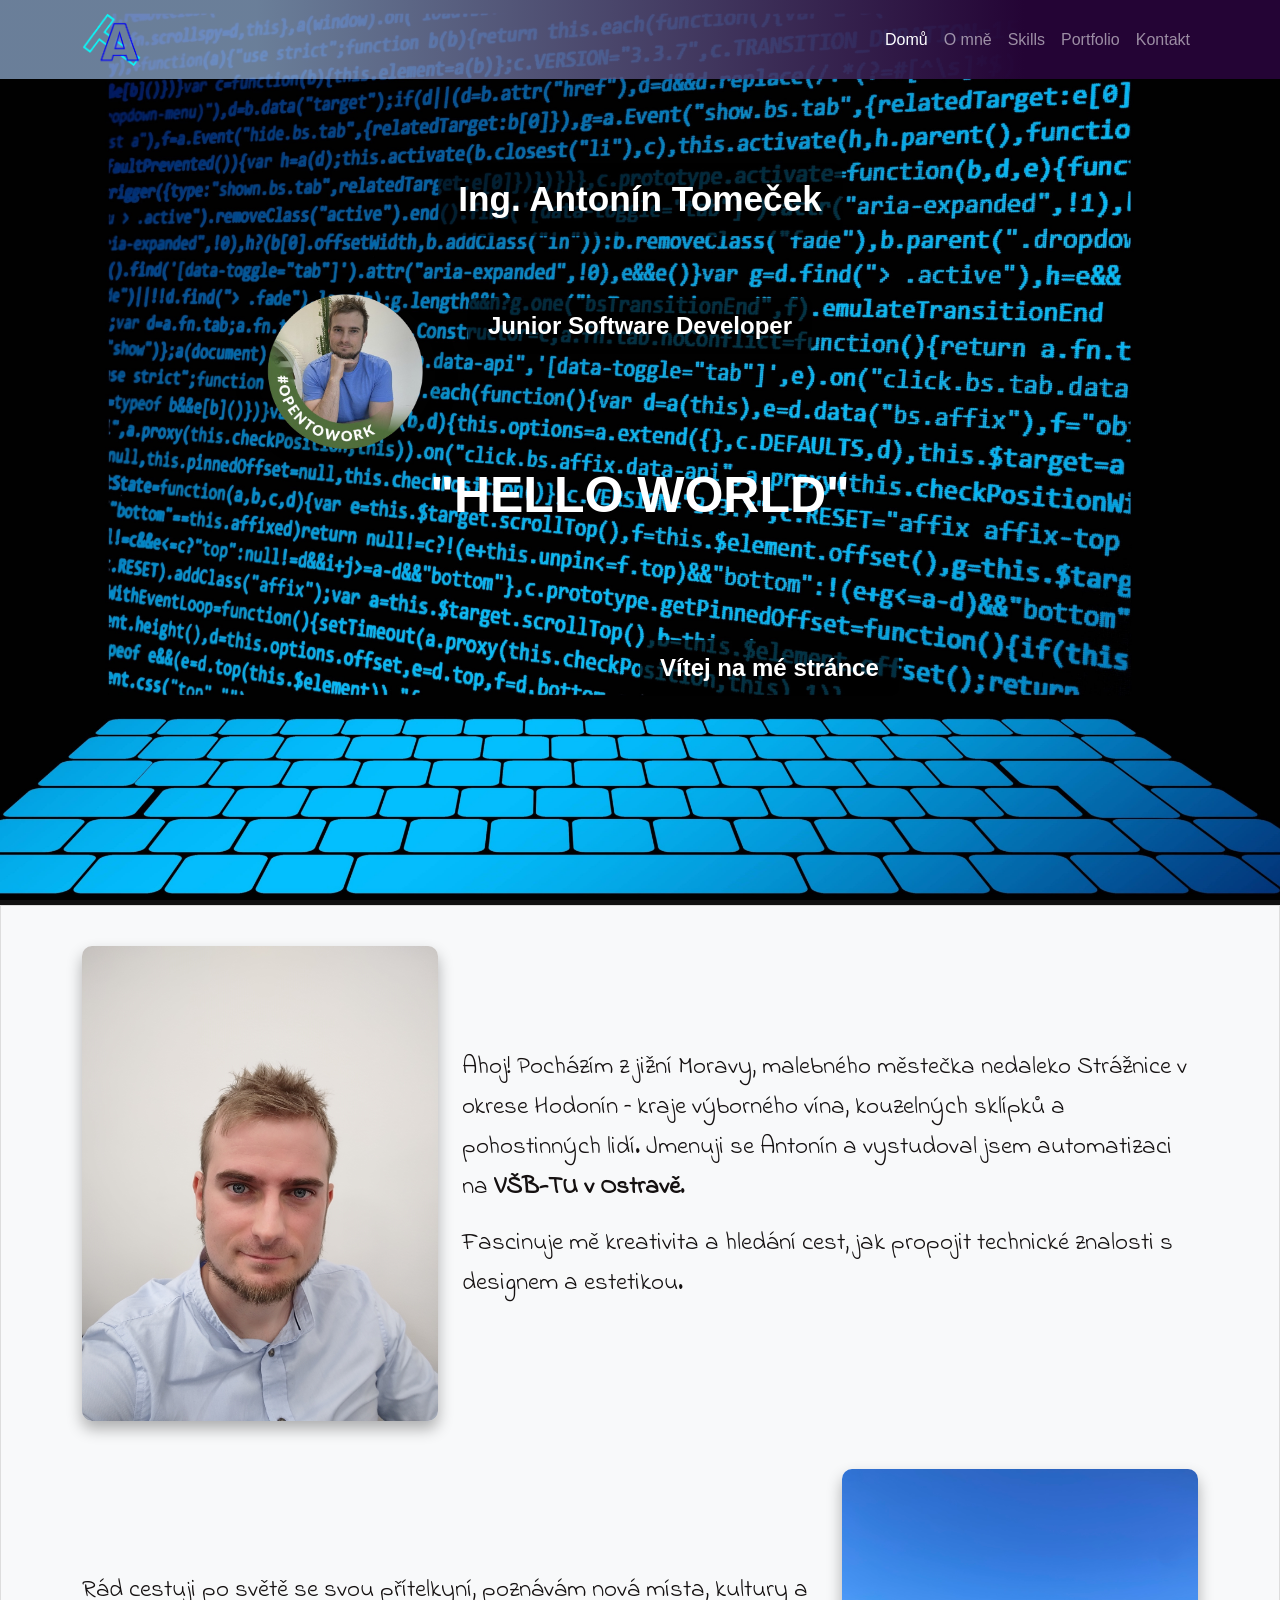
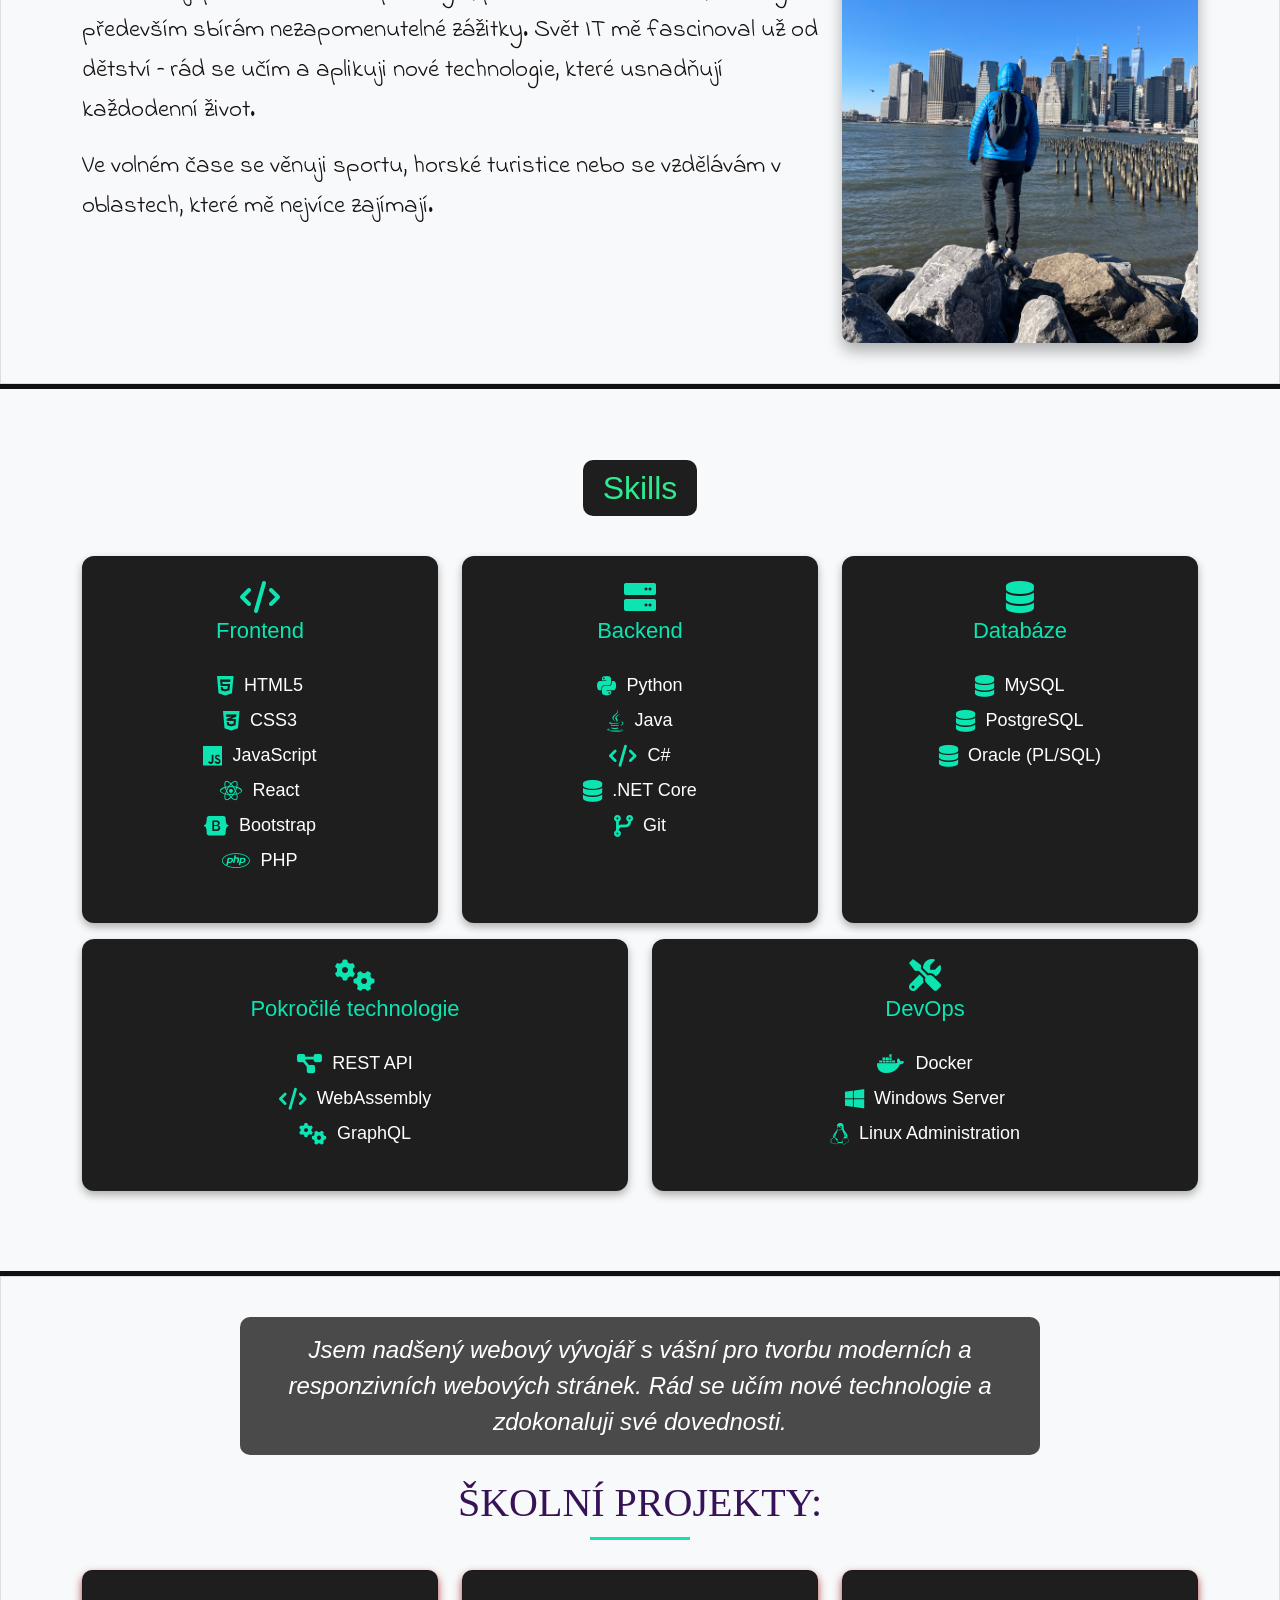
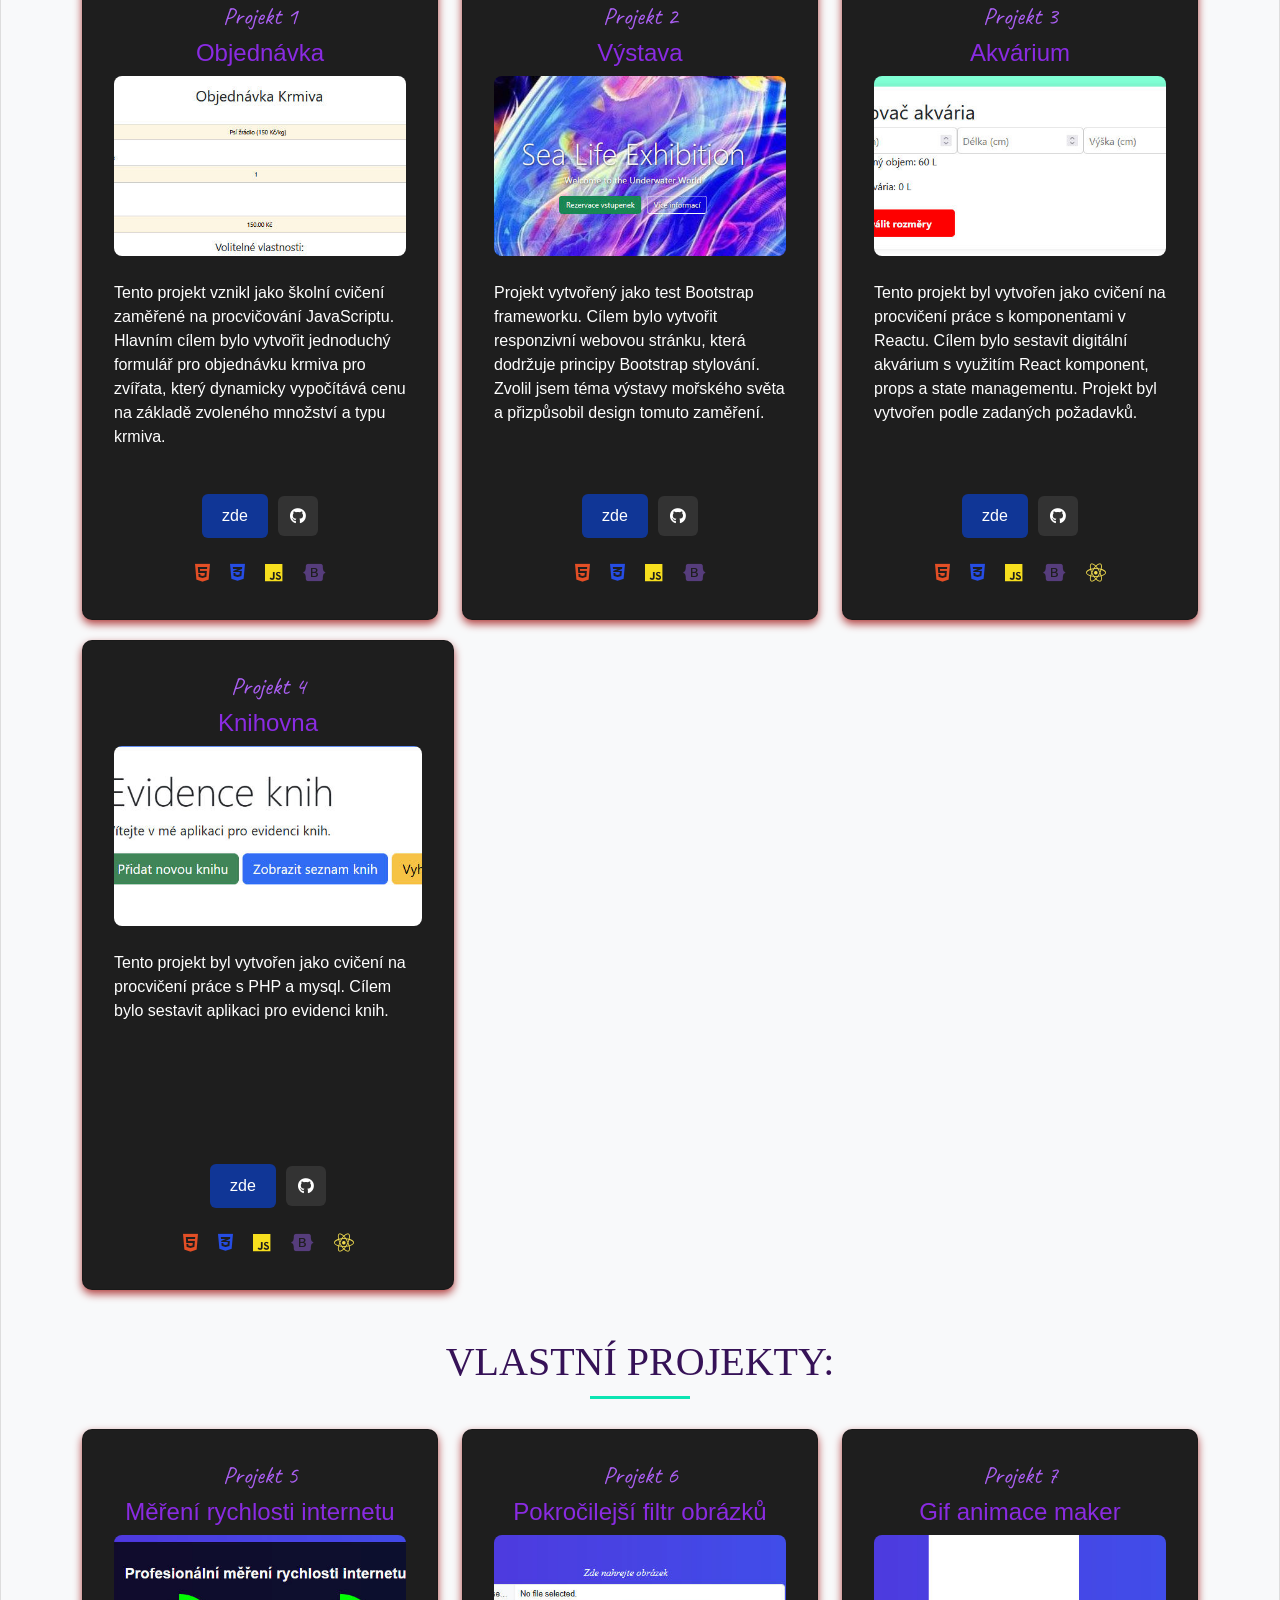
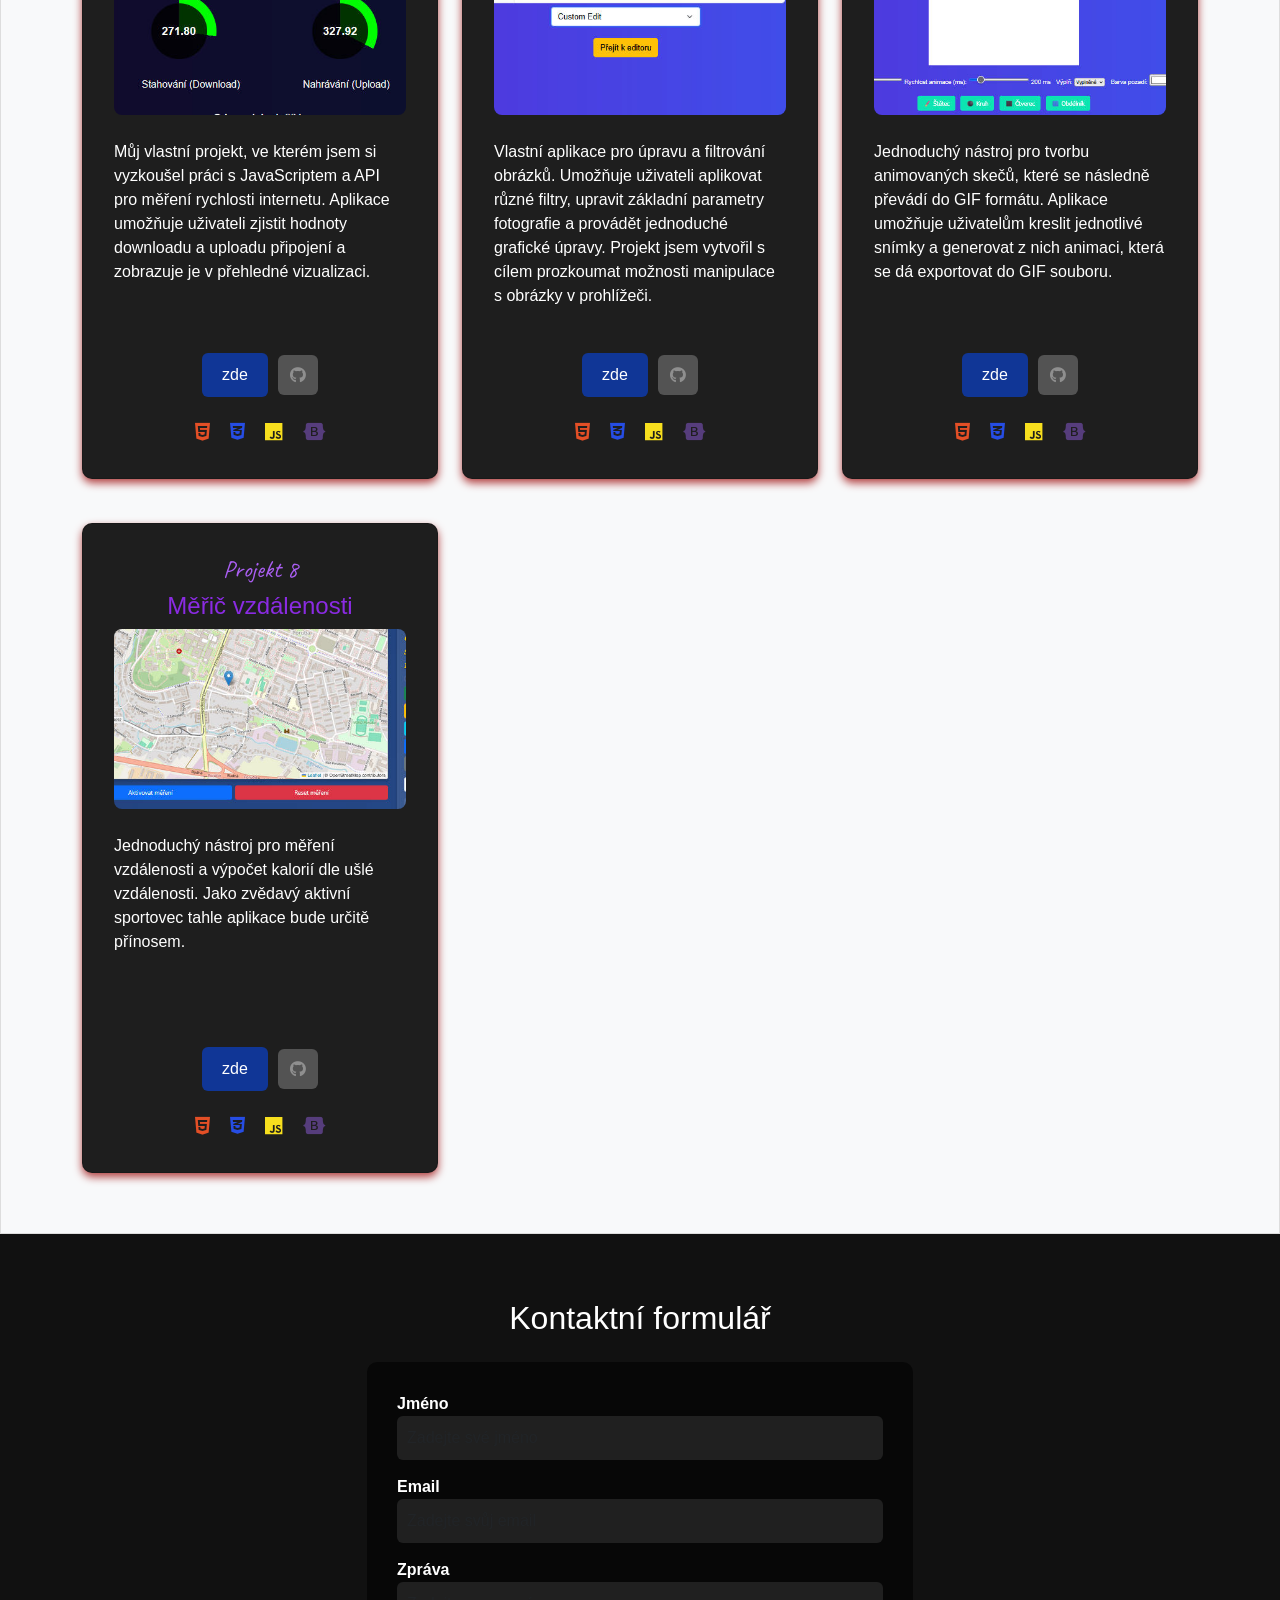
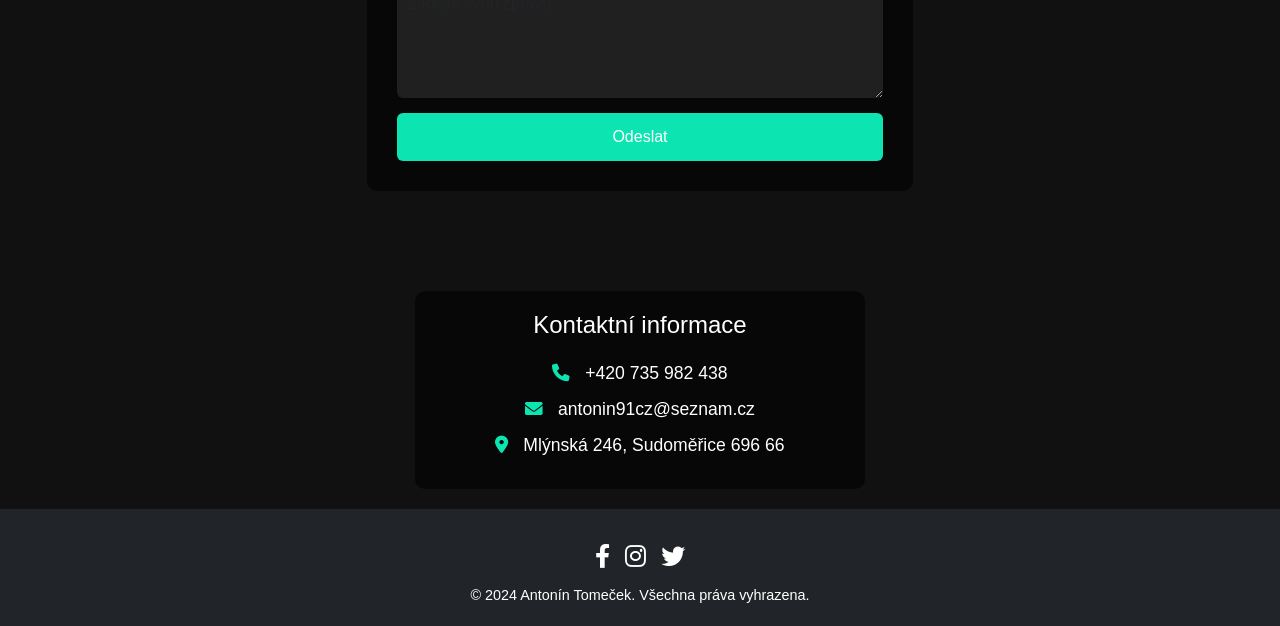
<file: index.html>
<!DOCTYPE html>
<html lang="cs">
  <head>
    <meta charset="UTF-8" />
    <meta name="author" content="Antonín Tomeček" />
    <meta name="viewport" content="width=device-width, initial-scale=1.0" />
    <title>Antonín Tomeček - Portfolio</title>

    <!-- Bootstrap CSS -->
    <link
      href="https://cdn.jsdelivr.net/npm/bootstrap@5.3.3/dist/css/bootstrap.min.css"
      rel="stylesheet"
    />
    <link
      href="https://fonts.googleapis.com/css2?family=Indie+Flower&display=swap"
      rel="stylesheet"
    />

    <!-- FontAwesome Icons -->
    <link
      href="https://cdnjs.cloudflare.com/ajax/libs/font-awesome/6.0.0-beta3/css/all.min.css"
      rel="stylesheet"
    />

    <link rel="stylesheet" href="bootstrap.css" />
  </head>
  <body data-bs-spy="scroll" data-bs-target="#navbarNav" data-bs-offset="100">
    <!-- Navbar -->
    <nav class="navbar navbar-expand-lg navbar-dark fixed-top">
      <div class="container">
        <a class="navbar-brand" href="#home">
          <img src="ima2g/LOGO.png" alt="Logo" class="logo" />
        </a>
        <button
          class="navbar-toggler"
          type="button"
          data-bs-toggle="collapse"
          data-bs-target="#navbarNav"
        >
          <span class="navbar-toggler-icon"></span>
        </button>
        <div class="collapse navbar-collapse" id="navbarNav">
          <ul class="navbar-nav ms-auto">
            <li class="nav-item">
              <a class="nav-link active" href="#home" data-offset="100">Domů</a>
            </li>
            <li class="nav-item">
              <a class="nav-link" href="#about" data-offset="120">O mně</a>
            </li>
            <li class="nav-item">
              <a class="nav-link" href="#skills" data-offset="140">Skills</a>
            </li>
            <li class="nav-item">
              <a class="nav-link" href="#portfolio" data-offset="101"
                >Portfolio</a
              >
            </li>
            <li class="nav-item">
              <a class="nav-link" href="#kontakt" data-offset="180">Kontakt</a>
            </li>
          </ul>
        </div>
      </div>
    </nav>

    <!-- Hero Sekce -->
    <section id="home" class="hero-section">
      <div class="container text-center">
        <div class="hello-world">"HELLO WORLD"</div>
        <div class="name-title">Ing. Antonín Tomeček</div>

        <div class="profile-container">
          <img src="ima2g/me.png" alt="Antonín Tomeček" class="profile-img" />
          <div class="social-icons">
            <a
              href="https://www.instagram.com/antonin_tomecek/"
              target="_blank"
            >
              <i class="fab fa-instagram"></i>
            </a>
            <a href="https://www.facebook.com/antonin.tomecek/" target="_blank">
              <i class="fab fa-facebook-f"></i>
            </a>
            <a
              href="https://www.linkedin.com/in/antonin-tomecek/"
              target="_blank"
            >
              <i class="fab fa-linkedin-in"></i>
            </a>
            <a href="https://github.com/atonin91cz" target="_blank">
              <i class="fab fa-github"></i>
            </a>
          </div>
        </div>

        <div class="job-title">Junior Software Developer</div>
        <div class="welcome-text">Vítej na mé stránce</div>
      </div>
    </section>

    <!-- O mně Section -->
    <section id="about" class="section bg-light">
      <div class="container">
        <div class="row align-items-center">
          <!-- Obrázek vlevo -->
          <div class="col-lg-4 text-center">
            <img
              class="image-custom"
              src="ima2g/ich.jpg"
              alt="Profilová fotka"
            />
          </div>
          <!-- Text uprostřed -->
          <div class="col-lg-8 about-text text-start">
            <p>
              Ahoj! Pocházím z jižní Moravy, malebného městečka nedaleko
              Strážnice v okrese Hodonín – kraje výborného vína, kouzelných
              sklípků a pohostinných lidí. Jmenuji se Antonín a vystudoval jsem
              automatizaci na <strong>VŠB-TU v Ostravě</strong>.
            </p>
            <p>
              Fascinuje mě kreativita a hledání cest, jak propojit technické
              znalosti s designem a estetikou.
            </p>
          </div>
        </div>

        <!-- Druhá část o mně -->
        <div class="row align-items-center mt-5">
          <!-- Text vlevo -->
          <div class="col-lg-8 about-text text-start">
            <p>
              Rád cestuji po světě se svou přítelkyní, poznávám nová místa,
              kultury a především sbírám nezapomenutelné zážitky. Svět IT mě
              fascinoval už od dětství – rád se učím a aplikuji nové
              technologie, které usnadňují každodenní život.
            </p>
            <p>
              Ve volném čase se věnuji sportu, horské turistice nebo se
              vzdělávám v oblastech, které mě nejvíce zajímají.
            </p>
          </div>
          <!-- Obrázek vpravo -->
          <div class="col-lg-4 text-center">
            <img class="image-custom" src="ima2g/nojono.jpg" alt="Cestování" />
          </div>
        </div>
      </div>
    </section>

    <!-- Sekce Skills -->
    <section id="skills" class="skills-section">
      <div class="container">
        <h2 class="text-center mb-5"><span class="skillclass">Skills</span></h2>
        <div class="row justify-content-center">
          <div class="col-lg-4 col-md-6">
            <div class="skill-card">
              <h4><i class="fas fa-code"></i> Frontend</h4>
              <ul>
                <li><i class="fab fa-html5"></i> HTML5</li>
                <li><i class="fab fa-css3-alt"></i> CSS3</li>
                <li><i class="fab fa-js"></i> JavaScript</li>
                <li><i class="fab fa-react"></i> React</li>
                <li><i class="fab fa-bootstrap"></i> Bootstrap</li>
                <li><i class="fab fa-php"></i> PHP</li>
              </ul>
            </div>
          </div>

          <div class="col-lg-4 col-md-6">
            <div class="skill-card">
              <h4><i class="fas fa-server"></i> Backend</h4>
              <ul>
                <li><i class="fab fa-python"></i> Python</li>
                <li><i class="fab fa-java"></i> Java</li>
                <li><i class="fas fa-code"></i> C#</li>
                <li><i class="fas fa-database"></i> .NET Core</li>
                <li><i class="fas fa-code-branch"></i> Git</li>
              </ul>
            </div>
          </div>

          <div class="col-lg-4 col-md-6">
            <div class="skill-card">
              <h4><i class="fas fa-database"></i> Databáze</h4>
              <ul>
                <li><i class="fas fa-database"></i> MySQL</li>
                <li><i class="fas fa-database"></i> PostgreSQL</li>
                <li><i class="fas fa-database"></i> Oracle (PL/SQL)</li>
              </ul>
            </div>
          </div>
        </div>

        <div class="row justify-content-center mt-3">
          <!-- Pokročilé technologie -->
          <div class="col-lg-6 col-md-6">
            <div class="skill-card small">
              <h4><i class="fas fa-cogs"></i> Pokročilé technologie</h4>
              <ul>
                <li><i class="fas fa-project-diagram"></i> REST API</li>
                <li><i class="fas fa-code"></i> WebAssembly</li>
                <li><i class="fas fa-cogs"></i> GraphQL</li>
              </ul>
            </div>
          </div>

          <!-- DevOps -->
          <div class="col-lg-6 col-md-6">
            <div class="skill-card small">
              <h4><i class="fas fa-tools"></i> DevOps</h4>
              <ul>
                <li><i class="fab fa-docker"></i> Docker</li>
                <li><i class="fab fa-windows"></i> Windows Server</li>
                <li><i class="fab fa-linux"></i> Linux Administration</li>
              </ul>
            </div>
          </div>
        </div>
      </div>
    </section>

    <!-- Portfolio Section -->
    <section id="portfolio" class="section">
      <div class="container">
        <div class="text-center mb-4">
          <p class="portfolio-intro">
            Jsem nadšený webový vývojář s vášní pro tvorbu moderních a
            responzivních webových stránek. Rád se učím nové technologie a
            zdokonaluji své dovednosti.
          </p>
        </div>

        <!-- Školní projekty -->
        <h2 class="text-center portfolio-title">ŠKOLNÍ PROJEKTY:</h2>
        <div class="row gy-4">
          <!-- Projekt 1 -->
          <div class="col-lg-4 col-md-6">
            <div class="card small-card">
              <div class="card-body">
                <h5 class="project-label">Projekt 1</h5>
                <h4 class="card-title">Objednávka</h4>
                <img
                  src="ima2g/krmivo01.jpg"
                  class="card-img-top"
                  alt="Objednávka"
                />
                <p class="card-text">
                  Tento projekt vznikl jako školní cvičení zaměřené na
                  procvičování JavaScriptu. Hlavním cílem bylo vytvořit
                  jednoduchý formulář pro objednávku krmiva pro zvířata, který
                  dynamicky vypočítává cenu na základě zvoleného množství a typu
                  krmiva.
                </p>
                <div class="button-icons-container">
                  <div class="button-git-wrapper">
                    <a
                      href="https://atonin91cz.github.io/objednavka/"
                      class="btlink"
                      target="_blank"
                      >zde</a
                    >
                    <a
                      href="https://github.com/atonin91cz/objednavka"
                      class="git-icon"
                      target="_blank"
                    >
                      <i class="fab fa-github"></i>
                    </a>
                  </div>
                  <div class="tech-icons">
                    <i class="fab fa-html5"></i>
                    <i class="fab fa-css3-alt"></i>
                    <i class="fab fa-js"></i>
                    <i class="fab fa-bootstrap"></i>
                  </div>
                </div>
              </div>
            </div>
          </div>

          <!-- Projekt 2 -->
          <div class="col-lg-4 col-md-6">
            <div class="card small-card">
              <div class="card-body">
                <h5 class="project-label">Projekt 2</h5>
                <h4 class="card-title">Výstava</h4>
                <img
                  src="ima2g/vystava01.jpg"
                  class="card-img-top"
                  alt="Výstava"
                />
                <p class="card-text">
                  Projekt vytvořený jako test Bootstrap frameworku. Cílem bylo
                  vytvořit responzivní webovou stránku, která dodržuje principy
                  Bootstrap stylování. Zvolil jsem téma výstavy mořského světa a
                  přizpůsobil design tomuto zaměření.
                </p>
                <div class="button-icons-container">
                  <div class="button-git-wrapper">
                    <a
                      href="https://tomecek.vercel.app/"
                      class="btlink"
                      target="_blank"
                      >zde</a
                    >
                    <a
                      href="https://github.com/atonin91cz/zkouska/tree/main"
                      class="git-icon"
                      target="_blank"
                    >
                      <i class="fab fa-github"></i>
                    </a>
                  </div>
                  <div class="tech-icons">
                    <i class="fab fa-html5"></i>
                    <i class="fab fa-css3-alt"></i>
                    <i class="fab fa-js"></i>
                    <i class="fab fa-bootstrap"></i>
                  </div>
                </div>
              </div>
            </div>
          </div>

          <!-- Projekt 3 -->
          <div class="col-lg-4 col-md-6">
            <div class="card small-card">
              <div class="card-body">
                <h5 class="project-label">Projekt 3</h5>
                <h4 class="card-title">Akvárium</h4>
                <img
                  src="ima2g/akvarium01.jpg"
                  class="card-img-top"
                  alt="Akvárium"
                />
                <p class="card-text">
                  Tento projekt byl vytvořen jako cvičení na procvičení práce s
                  komponentami v Reactu. Cílem bylo sestavit digitální akvárium
                  s využitím React komponent, props a state managementu. Projekt
                  byl vytvořen podle zadaných požadavků.
                </p>
                <div class="button-icons-container">
                  <div class="button-git-wrapper">
                    <a
                      href="https://atonin91cz.github.io/rybicky//"
                      class="btlink"
                      target="_blank"
                      >zde</a
                    >
                    <a
                      href="https://github.com/atonin91cz/react_akvarium"
                      class="git-icon"
                      target="_blank"
                    >
                      <i class="fab fa-github"></i>
                    </a>
                  </div>
                  <div class="tech-icons">
                    <i class="fab fa-html5"></i>
                    <i class="fab fa-css3-alt"></i>
                    <i class="fab fa-js"></i>
                    <i class="fab fa-bootstrap"></i>
                    <i class="fab fa-react"></i>
                  </div>
                </div>
              </div>
            </div>
          </div>
        </div>

        <!-- Projekt 4 -->
        <div class="col-lg-4 col-md-6">
          <div class="card small-card">
            <div class="card-body">
              <h5 class="project-label">Projekt 4</h5>
              <h4 class="card-title">Knihovna</h4>
              <img
                src="ima2g/knihy01.jpg"
                class="card-img-top"
                alt="Akvárium"
              />
              <p class="card-text">
                Tento projekt byl vytvořen jako cvičení na procvičení práce s
                PHP a mysql. Cílem bylo sestavit aplikaci pro evidenci knih.
              </p>
              <div class="button-icons-container">
                <div class="button-git-wrapper">
                  <a
                    href="http://librarybooks.infinityfreeapp.com/"
                    class="btlink"
                    target="_blank"
                    >zde</a
                  >
                  <a
                    href="http://librarybooks.infinityfreeapp.com/"
                    class="git-icon"
                    target="_blank"
                  >
                    <i class="fab fa-github"></i>
                  </a>
                </div>
                <div class="tech-icons">
                  <i class="fab fa-html5"></i>
                  <i class="fab fa-css3-alt"></i>
                  <i class="fab fa-js"></i>
                  <i class="fab fa-bootstrap"></i>
                  <i class="fab fa-react"></i>
                </div>
              </div>
            </div>
          </div>
        </div>

        <!-- Vlastní projekty -->
        <h2 class="text-center portfolio-title mt-5">VLASTNÍ PROJEKTY:</h2>
        <div class="row gy-4">
          <!-- Projekt 5 -->
          <div class="col-lg-4 col-md-6">
            <div class="card small-card">
              <div class="card-body">
                <h5 class="project-label">Projekt 5</h5>
                <h4 class="card-title">Měření rychlosti internetu</h4>
                <img
                  src="ima2g/mereni01.jpg"
                  class="card-img-top"
                  alt="Měření rychlosti"
                />
                <p class="card-text">
                  Můj vlastní projekt, ve kterém jsem si vyzkoušel práci s
                  JavaScriptem a API pro měření rychlosti internetu. Aplikace
                  umožňuje uživateli zjistit hodnoty downloadu a uploadu
                  připojení a zobrazuje je v přehledné vizualizaci.
                </p>
                <div class="button-icons-container">
                  <div class="button-git-wrapper">
                    <a
                      href="https://filtrap.vercel.app/"
                      class="btlink"
                      target="_blank"
                      >zde</a
                    >
                    <a href="#" class="git-icon disabled">
                      <i class="fab fa-github"></i>
                    </a>
                  </div>
                  <div class="tech-icons">
                    <i class="fab fa-html5"></i>
                    <i class="fab fa-css3-alt"></i>
                    <i class="fab fa-js"></i>
                    <i class="fab fa-bootstrap"></i>
                  </div>
                </div>
              </div>
            </div>
          </div>

          <!-- Projekt 6 -->
          <div class="col-lg-4 col-md-6">
            <div class="card small-card">
              <div class="card-body">
                <h5 class="project-label">Projekt 6</h5>
                <h4 class="card-title">Pokročilejší filtr obrázků</h4>
                <img
                  src="ima2g/filtr01.jpg"
                  class="card-img-top"
                  alt="Filtr obrázků"
                />
                <p class="card-text">
                  Vlastní aplikace pro úpravu a filtrování obrázků. Umožňuje
                  uživateli aplikovat různé filtry, upravit základní parametry
                  fotografie a provádět jednoduché grafické úpravy. Projekt jsem
                  vytvořil s cílem prozkoumat možnosti manipulace s obrázky v
                  prohlížeči.
                </p>
                <div class="button-icons-container">
                  <div class="button-git-wrapper">
                    <a
                      href="https://filtrap.vercel.app/"
                      class="btlink"
                      target="_blank"
                      >zde</a
                    >
                    <a href="#" class="git-icon disabled">
                      <i class="fab fa-github"></i>
                    </a>
                  </div>
                  <div class="tech-icons">
                    <i class="fab fa-html5"></i>
                    <i class="fab fa-css3-alt"></i>
                    <i class="fab fa-js"></i>
                    <i class="fab fa-bootstrap"></i>
                  </div>
                </div>
              </div>
            </div>
          </div>

          <!-- Projekt 7 -->
          <div class="col-lg-4 col-md-6">
            <div class="card small-card">
              <div class="card-body">
                <h5 class="project-label">Projekt 7</h5>
                <h4 class="card-title">Gif animace maker</h4>
                <img
                  src="ima2g/animace01.jpg"
                  class="card-img-top"
                  alt="GIF maker"
                />
                <p class="card-text">
                  Jednoduchý nástroj pro tvorbu animovaných skečů, které se
                  následně převádí do GIF formátu. Aplikace umožňuje uživatelům
                  kreslit jednotlivé snímky a generovat z nich animaci, která se
                  dá exportovat do GIF souboru.
                </p>
                <div class="button-icons-container">
                  <div class="button-git-wrapper">
                    <a
                      href="https://filtrap.vercel.app/animation.html"
                      class="btlink"
                      target="_blank"
                      >zde</a
                    >
                    <a href="#" class="git-icon disabled">
                      <i class="fab fa-github"></i>
                    </a>
                  </div>
                  <div class="tech-icons">
                    <i class="fab fa-html5"></i>
                    <i class="fab fa-css3-alt"></i>
                    <i class="fab fa-js"></i>
                    <i class="fab fa-bootstrap"></i>
                  </div>
                </div>
              </div>
            </div>
          </div>

          <!-- Projekt 8 -->
          <div class="col-lg-4 col-md-6">
            <div class="card small-card">
              <div class="card-body">
                <h5 class="project-label">Projekt 8</h5>
                <h4 class="card-title">Měřič vzdálenosti</h4>
                <img
                  src="ima2g/merime01.jpg"
                  class="card-img-top"
                  alt="GIF maker"
                />
                <p class="card-text">
                  Jednoduchý nástroj pro měření vzdálenosti a výpočet kalorií
                  dle ušlé vzdálenosti. Jako zvědavý aktivní sportovec tahle
                  aplikace bude určitě přínosem.
                </p>
                <div class="button-icons-container">
                  <div class="button-git-wrapper">
                    <a
                      href="https://zememeric.vercel.app/"
                      class="btlink"
                      target="_blank"
                      >zde</a
                    >
                    <a href="#" class="git-icon disabled">
                      <i class="fab fa-github"></i>
                    </a>
                  </div>
                  <div class="tech-icons">
                    <i class="fab fa-html5"></i>
                    <i class="fab fa-css3-alt"></i>
                    <i class="fab fa-js"></i>
                    <i class="fab fa-bootstrap"></i>
                  </div>
                </div>
              </div>
            </div>
          </div>
        </div>
        <!-- Konec řádku pro vlastní projekty -->
      </div>
    </section>
    <!-- Kontakt Sekce -->
    <section id="kontakt" class="contact-section">
      <div class="container">
        <h2 class="text-center mb-4">Kontaktní formulář</h2>
        <div class="row justify-content-center">
          <div class="col-lg-6">
            <div class="form-container">
              <form id="contactForm">
                <label for="jmeno">Jméno</label>
                <input
                  type="text"
                  id="jmeno"
                  name="jmeno"
                  class="form-control"
                  placeholder="Zadejte své jméno"
                  required
                />

                <label for="email">Email</label>
                <input
                  type="email"
                  id="email"
                  name="email"
                  class="form-control"
                  placeholder="Zadejte svůj email"
                  required
                />

                <label for="zprava">Zpráva</label>
                <textarea
                  id="zprava"
                  name="zprava"
                  class="form-control"
                  rows="4"
                  placeholder="Zadejte svou zprávu..."
                  required
                ></textarea>

                <button type="submit" class="btn btn-primary">Odeslat</button>
              </form>
            </div>
          </div>
        </div>
      </div>
    </section>

    <!-- Kontaktní informace -->
    <div class="container">
      <section class="contact-info">
        <h3>Kontaktní informace</h3>
        <p><i class="fas fa-phone"></i> +420 735 982 438</p>
        <p><i class="fas fa-envelope"></i> antonin91cz@seznam.cz</p>
        <p>
          <i class="fas fa-map-marker-alt"></i> Mlýnská 246, Sudoměřice 696 66
        </p>
      </section>
    </div>

    <!-- Footer -->
    <footer class="footers">
      <div class="container">
        <div class="social-iconss">
          <a href="https://www.facebook.com/antonin.tomecek/" target="_blank"
            ><i class="fab fa-facebook-f"></i
          ></a>
          <a href="https://www.instagram.com/antonin_tomecek/" target="_blank"
            ><i class="fab fa-instagram"></i
          ></a>
          <a href="https://x.com/" target="_blank"
            ><i class="fab fa-twitter"></i
          ></a>
        </div>
        <div class="copy">
          &copy; 2024 Antonín Tomeček. Všechna práva vyhrazena.
        </div>
      </div>
    </footer>

    <!-- Bootstrap Script -->
    <script src="https://cdn.jsdelivr.net/npm/bootstrap@5.3.3/dist/js/bootstrap.bundle.min.js"></script>
    <script src="bootstrap.js"></script>
  </body>
</html>
</file>
